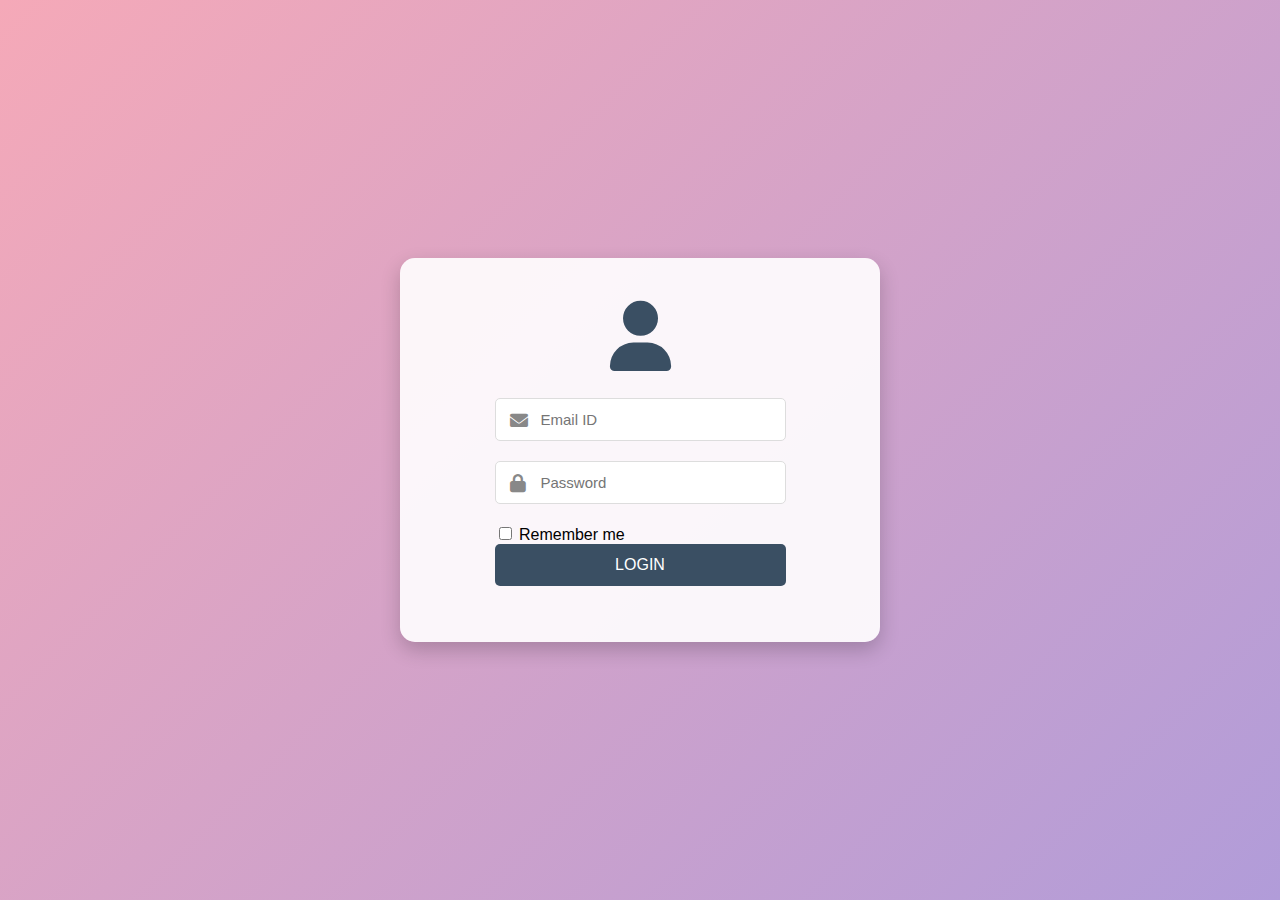
<file: index.html>
<!DOCTYPE html>
<html lang="en">
<head>
    <meta charset="UTF-8">
    <meta name="viewport" content="width=device-width, initial-scale=1.0">
    <title>Login Form</title>
    <link rel="stylesheet" href="https://cdnjs.cloudflare.com/ajax/libs/font-awesome/6.0.0-beta3/css/all.min.css">
    <link rel="stylesheet" href="css/style.css">
</head>
<body>
    <div class="login-container">
        <div class="login-form">
            <div class="user-icon">
                <i class="fas fa-user"></i>
            </div>
            <form id="loginForm">
                <div class="input-group">
                    <i class="fas fa-envelope icon"></i>
                    <input type="email" id="email" placeholder="Email ID" required>
                </div>
                <div class="input-group">
                    <i class="fas fa-lock icon"></i>
                    <input type="password" id="password" placeholder="Password" required>
                </div>
                <div class="options">
                    <label>
                        <input type="checkbox" id="remember"> Remember me
                    </label>
                </div>
                <button type="submit">LOGIN</button>
                <p id="loginError" style="color: red;"></p>
            </form>
        </div>
    </div>
    <script src="js/script.js"></script>
</body>
</html>
</file>
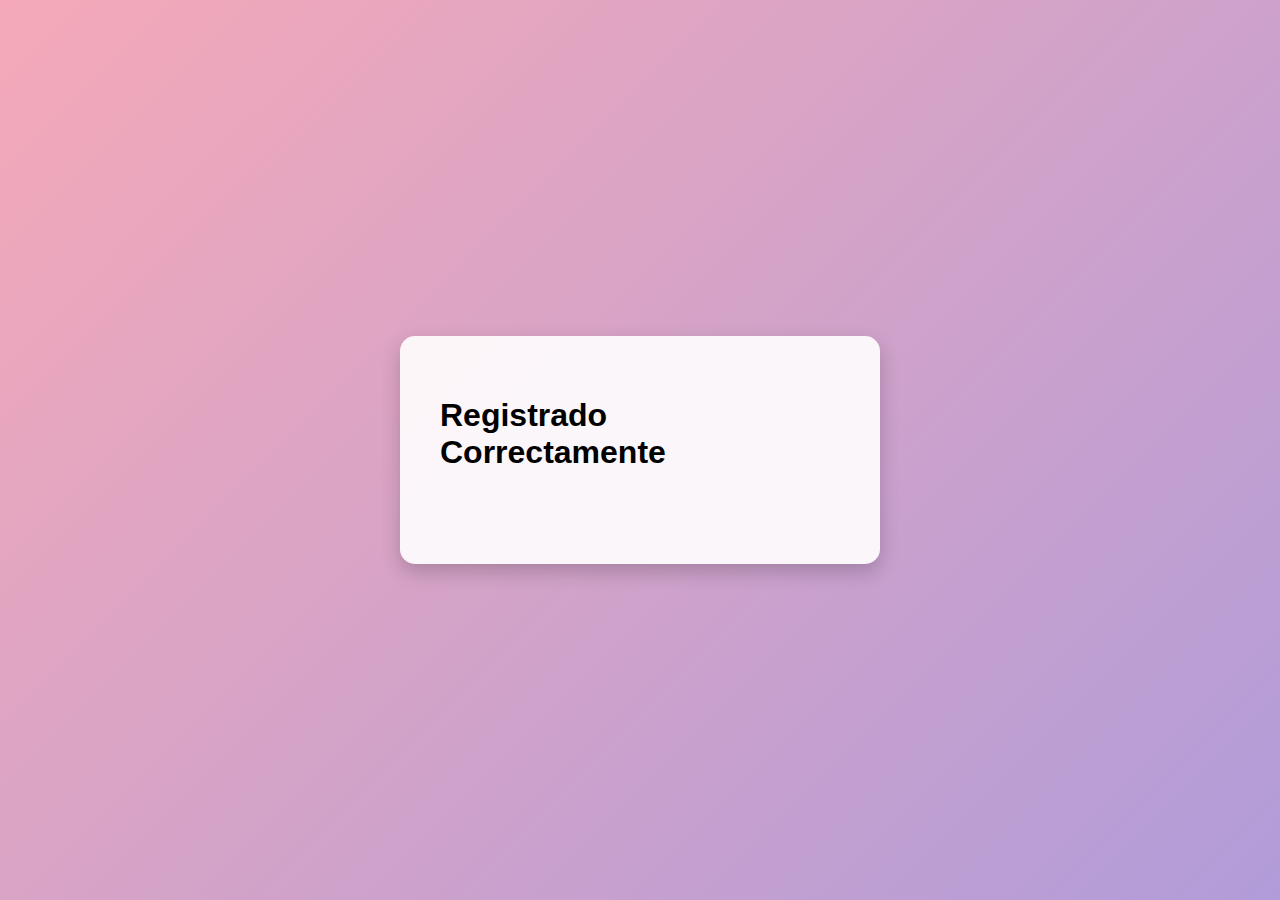
<file: ok.html>
<!DOCTYPE html>
<html lang="en">
<head>
    <meta charset="UTF-8">
    <meta name="viewport" content="width=device-width, initial-scale=1.0">
    <title>Registro Completo</title>
    <link rel="stylesheet" href="css/style.css">
</head>
<body>
    <div class="login-container">
        <h1>Registrado Correctamente</h1>
        <p id="userData"></p>
    </div>
    <script src="js/script.js"></script>
</body>
</html>
</file>
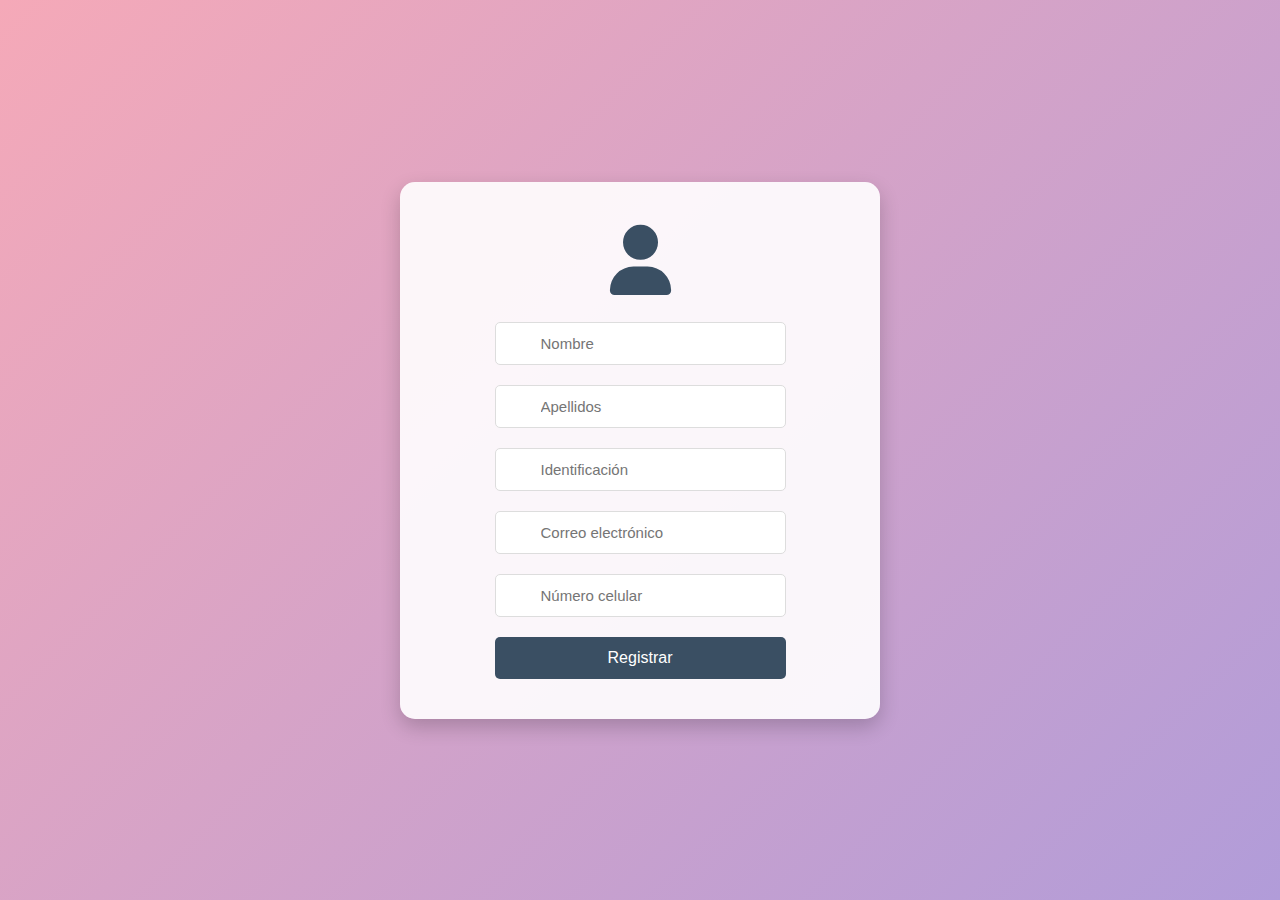
<file: register.html>
<!DOCTYPE html>
<html lang="en">
<head>
    <meta charset="UTF-8">
    <meta name="viewport" content="width=device-width, initial-scale=1.0">
    <title>Registro</title>
    <link rel="stylesheet" href="https://cdnjs.cloudflare.com/ajax/libs/font-awesome/6.0.0-beta3/css/all.min.css">
    <link rel="stylesheet" href="css/style.css">
</head>
<body>
    <div class="login-container">
        <div class="login-form">
            <div class="user-icon">
                <i class="fas fa-user"></i>
            </div>
            <form id="registerForm">
                <div class="input-group">
                    <input type="text" id="name" placeholder="Nombre" required>
                </div>
                <div class="input-group">
                    <input type="text" id="lastname" placeholder="Apellidos" required>
                </div>
                <div class="input-group">
                    <input type="text" id="identification" placeholder="Identificación" required>
                </div>
                <div class="input-group">
                    <input type="email" id="emailRegister" placeholder="Correo electrónico" required>
                </div>
                <div class="input-group">
                    <input type="tel" id="phone" placeholder="Número celular" required>
                </div>
                <button type="submit">Registrar</button>
            </form>
        </div>
    </div>
    <script src="js/script.js"></script>
</body>
</html>
</file>
<file: css/style.css>
/* Estilos básicos del cuerpo y del contenedor */
body {
    font-family: Arial, sans-serif;
    background: linear-gradient(135deg, #f5a9b8, #b19cd9);
    height: 100vh;
    margin: 0;
    display: flex;
    justify-content: center;
    align-items: center;
    overflow: hidden;
}

.login-container {
    background-color: rgba(255, 255, 255, 0.9);
    border-radius: 15px;
    padding: 40px;
    box-shadow: 0 8px 20px rgba(0, 0, 0, 0.2);
    display: flex;
    justify-content: center;
    align-items: center;
    flex-direction: column;
    width: 100%;
    max-width: 400px;
    transition: transform 0.3s ease, box-shadow 0.3s ease;
}

.login-container:hover {
    transform: translateY(-10px);
    box-shadow: 0 10px 30px rgba(0, 0, 0, 0.3);
}

/* Formulario */
.login-form {
    width: 100%;
    display: flex;
    flex-direction: column;
    align-items: center;
    justify-content: center;
}

/* Icono del usuario */
.user-icon {
    font-size: 70px;
    color: #3a4f63;
    margin-bottom: 20px;
}

/* Estilos de los inputs y el botón */
.input-group {
    position: relative;
    width: 100%;
    margin-bottom: 20px;
}

.input-group .icon {
    position: absolute;
    left: 15px;
    top: 50%;
    transform: translateY(-50%);
    color: #888;
    font-size: 18px;
}

input[type="email"], input[type="password"], input[type="text"], input[type="tel"] {
    width: 100%;
    padding: 12px 45px;
    border: 1px solid #ddd;
    border-radius: 5px;
    font-size: 15px;
    transition: border-color 0.3s;
    box-sizing: border-box;
}

input[type="email"]:focus, input[type="password"]:focus, input[type="text"]:focus, input[type="tel"]:focus {
    border-color: #3a4f63;
    outline: none;
    box-shadow: 0 0 10px rgba(58, 79, 99, 0.2);
}

button {
    width: 100%;
    padding: 12px;
    background-color: #3a4f63;
    color: white;
    border: none;
    border-radius: 5px;
    font-size: 16px;
    cursor: pointer;
    transition: background-color 0.3s ease, transform 0.2s ease;
    text-align: center;
}

button:hover {
    background-color: #2c3e50;
    transform: translateY(-3px);
}
</file>
